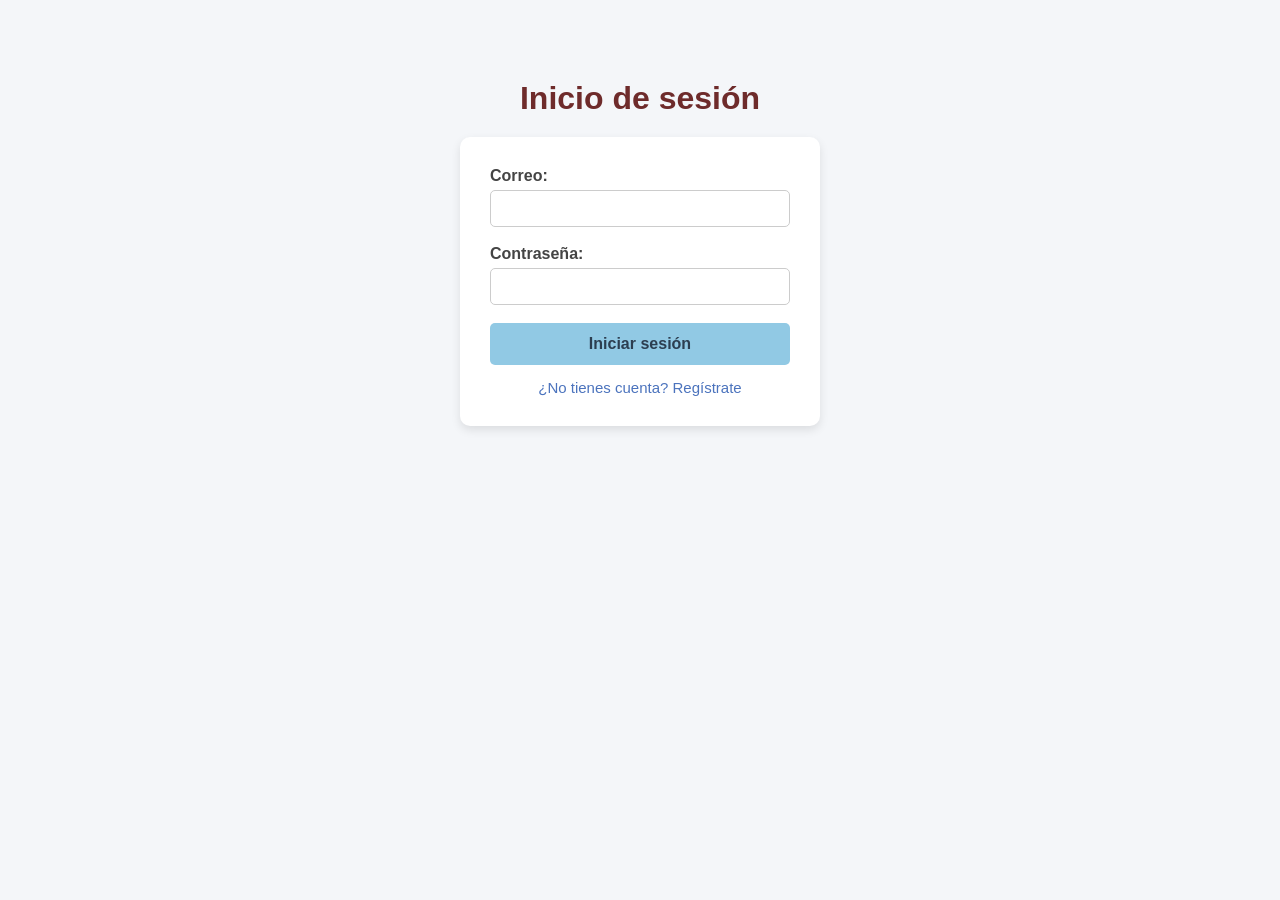
<file: backoffice.3/index.html>
<!DOCTYPE html>
<html lang="en">
<head>
  <meta charset="UTF-8">
  <meta http-equiv="refresh" content="0; url=Login.html">
  <title>Redirigiendo...</title>
  <script>
    window.location.replace("Login.html");
  </script>
</head>
<body>
  <p>Redirigiendo al <a href="Login.html">inicio de sesión</a>...</p>
</body>
</html>
</file>
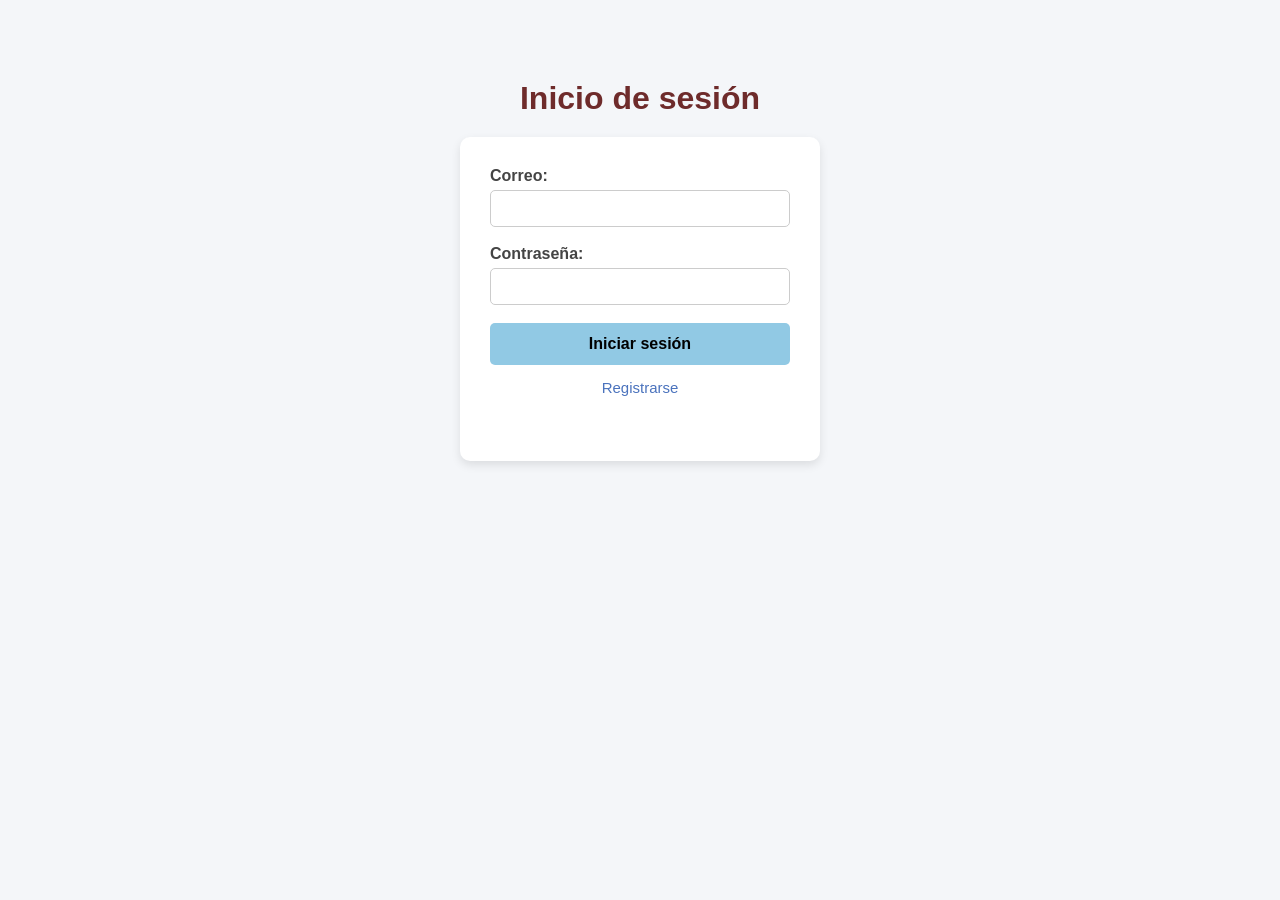
<file: backoffice(proyecto)/Home.html>
<!DOCTYPE html>
<html lang="en">
<head>
    <meta charset="UTF-8">
    <meta name="viewport" content="width=device-width, initial-scale=1.0">
    <title>Home</title>
    <link rel="stylesheet" href="styles.css">
</head>
<body class="dashboard-body">
  <header class="navbar">
    <h2>Backoffice</h2>
    <button id="logoutBtn" class="cerrar">Cerrar Sesión</button>
  </header>

  <div class="proyectos-container">
    <div class="proyectos-header">
      <h1>Mis Proyectos</h1>
      <button id="openModalBtn" class="agregar">+ Agregar Proyecto</button>
    </div>

    <section id="projectsGrid" class="ejemplos-grid">
      <article class="ejemplo-card">
        <h3>Proyecto de Ejemplo</h3>
        <p class="ejemplo">Descripción breve del proyecto registrado en el backoffice.</p>
        <span class="ejemplo">HTML / CSS / JS</span>
        <div class="ejemplo-actions">
          <button class="ejemplo">Actualizar</button>
          <button class="ejemplo">Eliminar</button>
        </div>
      </article>
    </section>
  </div>

  <div id="projectModal" class="agregar-proyecto-modal">
    <div class="agregar-proyecto-content">
      <h2 id="modalTitle">Agregar Proyecto</h2>
      <form id="projectForm">
        <div>
          <label for="projectTitle">Título del proyecto</label>
          <input type="text" id="projectTitle" required>
        </div>
        <div>
          <label for="projectDesc">Descripción</label>
          <textarea id="projectDesc" rows="3" required></textarea>
        </div>
        <div>
          <label for="projectTech">Tecnologías</label>
          <input type="text" id="projectTech" required>
        </div>
        <div>
          <label for="projectRepo">URL del repositorio (opcional)</label>
          <input type="url" id="projectRepo" >
        </div>
        <div>
          <label for="projectImages">URL de la imagen (opcional)</label>
          <input type="url" id="projectImages">
        </div>
        <div class="cancelar-guardar">
          <button type="button" id="closeModalBtn" class="cancelar">Cancelar</button>
          <button type="submit" class="guardar">Guardar</button>
        </div>
      </form>
    </div>
  </div>
  <script src="home.js"></script>
</body>
</html>
</file>
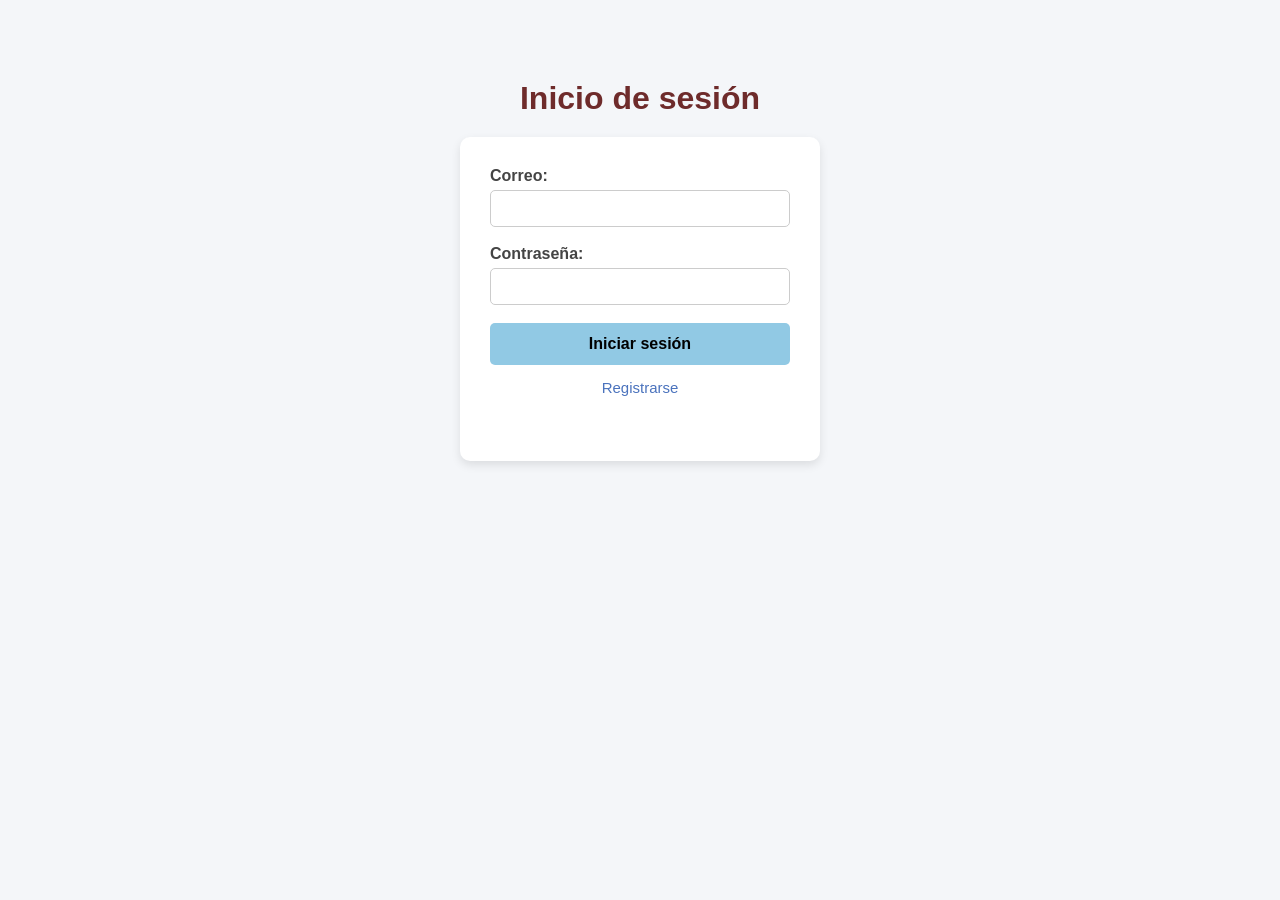
<file: backoffice(proyecto)/Login.html>
<!DOCTYPE html>
<html lang="en">
<head>
    <meta charset="UTF-8">
    <meta name="viewport" content="width=device-width, initial-scale=1.0">
    <title>Login</title>
    <link rel="stylesheet" href="styles.css">
</head>
<body>
    <h1 class="titulo">Inicio de sesión</h1>
    <form action="#" method="post" class="formulario">
        <label for="username">Correo:</label>
        <input type="email" id="username" name="email" autocomplete="email" required>
        <label for="password">Contraseña:</label>
        <input type="password" id="password" name="password" autocomplete="current-password" required>
        <button type="submit" class="boton">Iniciar sesión</button>
        <a class="link" href="Registrar.html">Registrarse</a>
    </form>
    <script src="script.js"></script>
</body>
</html>
</file>
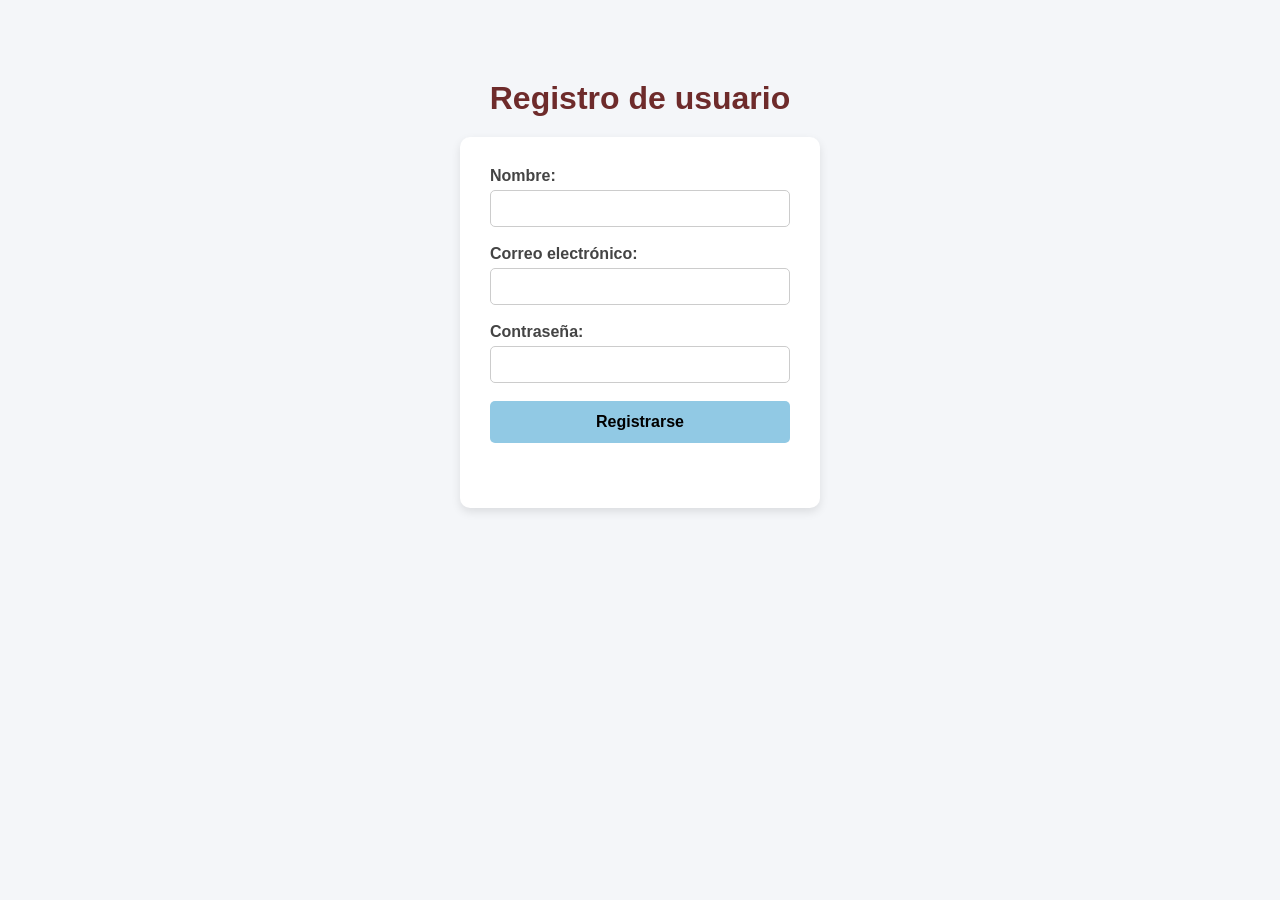
<file: backoffice(proyecto)/Registrar.html>
<!DOCTYPE html>
<html lang="es">
<head>
    <meta charset="UTF-8">
    <meta name="viewport" content="width=device-width, initial-scale=1.0">
    <title>Registrar</title>
    <link rel="stylesheet" href="styles.css">
</head>
<body>
    <h1 class="titulo">Registro de usuario</h1>
    <form action="#" method="post" class="formulario">
        <label for="username">Nombre:</label>
        <input type="text" id="username" name="username" required>
        <label for="email">Correo electrónico:</label>
        <input type="email" id="email" name="email" required>
        <label for="password">Contraseña:</label>
        <input type="password" id="password" name="password" required>
        <button type="submit" class="boton">Registrarse</button>
    </form>
    <script src="script.js"></script>
</body>
</html>
</file>
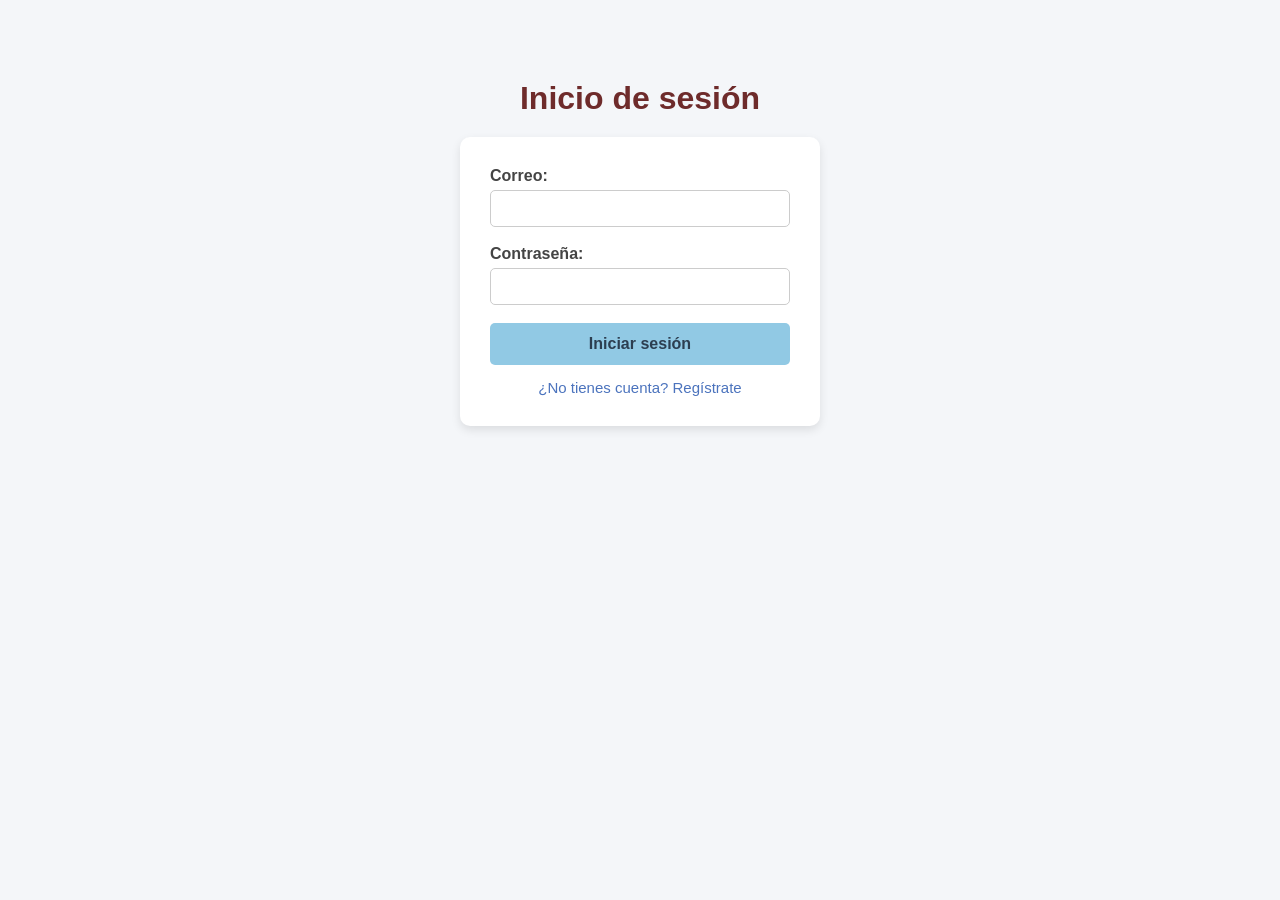
<file: backoffice.3/Home.html>
<!DOCTYPE html>
<html lang="en">
<head>
  <meta charset="UTF-8">
  <meta name="viewport" content="width=device-width, initial-scale=1.0">
  <title>Home - Backoffice</title>
  <link rel="stylesheet" href="styles.css">
</head>
<body class="dashboard-body">
  <header class="navbar">
    <h2>Backoffice</h2>
    <div class="navbar-user">
      <span id="userGreeting" class="user-greeting"></span>
      <button id="logoutBtn" class="cerrar">Cerrar Sesión</button>
    </div>
  </header>

  <main class="proyectos-container">
    <div class="proyectos-header">
      <h1>Mis Proyectos</h1>
      <button id="openModalBtn" class="agregar">+ Agregar Proyecto</button>
    </div>

    <div id="homeMessage" class="mensaje hidden"></div>

    <section id="projectsGrid" class="ejemplos-grid">
      <p class="estado-lista">Cargando proyectos...</p>
    </section>
  </main>

  <div id="projectModal" class="agregar-proyecto-modal hidden">
    <div class="agregar-proyecto-content">
      <h2 id="modalTitle">Agregar Proyecto</h2>
      <form id="projectForm">
        <div>
          <label for="projectTitle">Título del proyecto</label>
          <input type="text" id="projectTitle" placeholder="Ej. Sistema de inventario" required>
        </div>
        <div>
          <label for="projectDesc">Descripción</label>
          <textarea id="projectDesc" rows="3" placeholder="Breve descripción del proyecto" required></textarea>
        </div>
        <div>
          <label for="projectTech">Tecnologías</label>
          <input type="text" id="projectTech" placeholder="React, Node, MongoDB" required>
        </div>
        <div>
          <label for="projectRepo">URL del repositorio</label>
          <input type="url" id="projectRepo" placeholder="https://github.com/usuario/proyecto">
        </div>
        <div>
          <div>
            <label for="projectImages">URLs de imágenes</label>
            <input type="text" id="projectImages" placeholder="https://ejemplo.com/img1.png">
          </div>
        </div>
        <div class="cancelar-guardar">
          <button type="button" id="closeModalBtn" class="cancelar">Cancelar</button>
          <button type="submit" class="guardar">Guardar</button>
        </div>
      </form>
    </div>
  </div>

  <div id="detailModal" class="agregar-proyecto-modal hidden">
    <div class="agregar-proyecto-content">
      <h2>Detalle del Proyecto</h2>
      <div id="detailContent" class="detalle-contenido"></div>
      <div class="cancelar-guardar">
        <button type="button" id="closeDetailModalBtn" class="guardar">Cerrar</button>
      </div>
    </div>
  </div>

  <script src="home.js"></script>
</body>
</html>
</file>
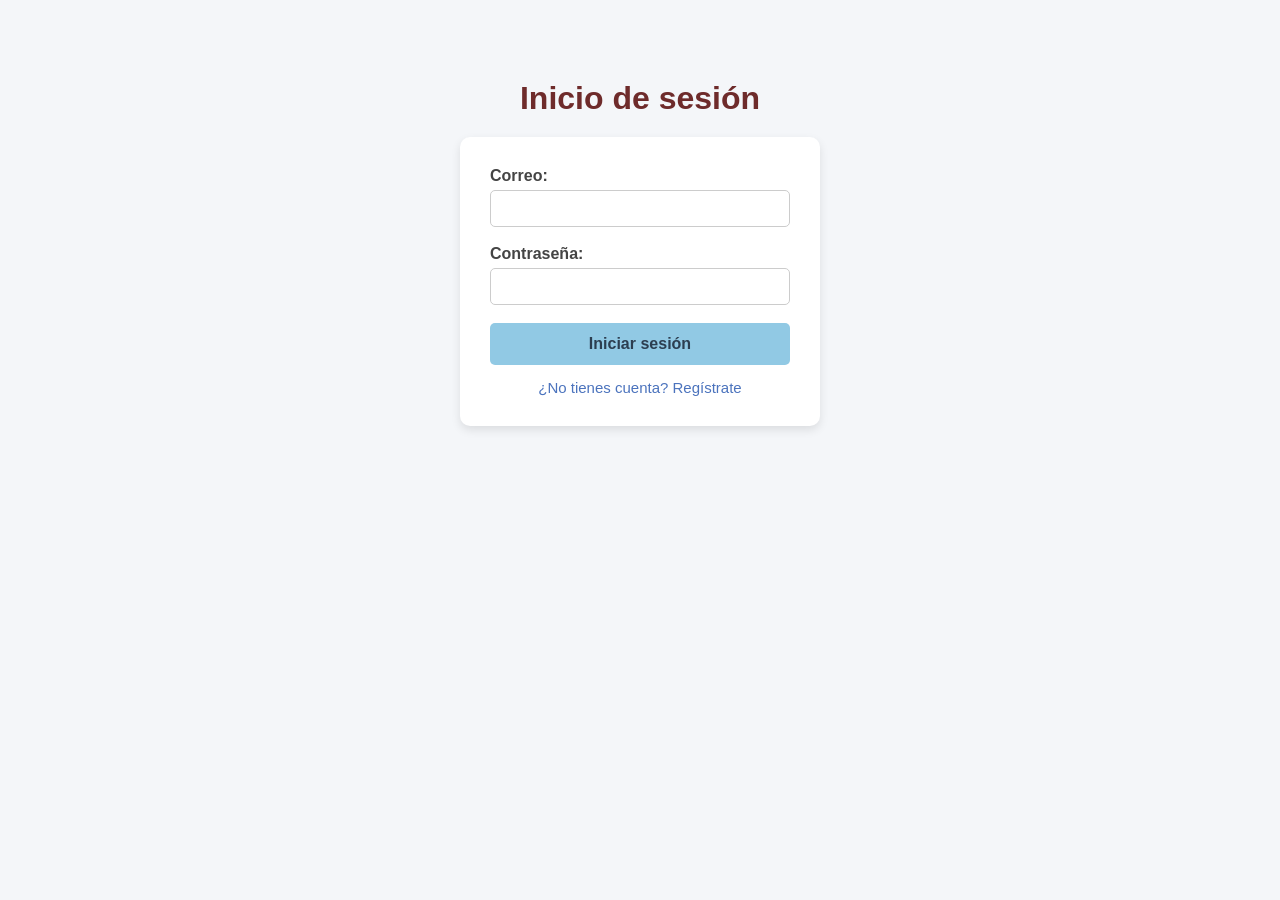
<file: backoffice.3/Login.html>
<!DOCTYPE html>
<html lang="en">
<head>
  <meta charset="UTF-8">
  <meta name="viewport" content="width=device-width, initial-scale=1.0">
  <title>Login - Backoffice</title>
  <link rel="stylesheet" href="styles.css">
</head>
<body>
  <h1 class="titulo">Inicio de sesión</h1>
  <form action="#" method="post" class="formulario">
    <label for="username">Correo:</label>
    <input type="email" id="username" name="email" autocomplete="email" required>
    <label for="password">Contraseña:</label>
    <input type="password" id="password" name="password" autocomplete="current-password" required>
    <button type="submit" class="boton">Iniciar sesión</button>
    <a class="link" href="Registrar.html">¿No tienes cuenta? Regístrate</a>
  </form>
  <script src="script.js"></script>
</body>
</html>
</file>
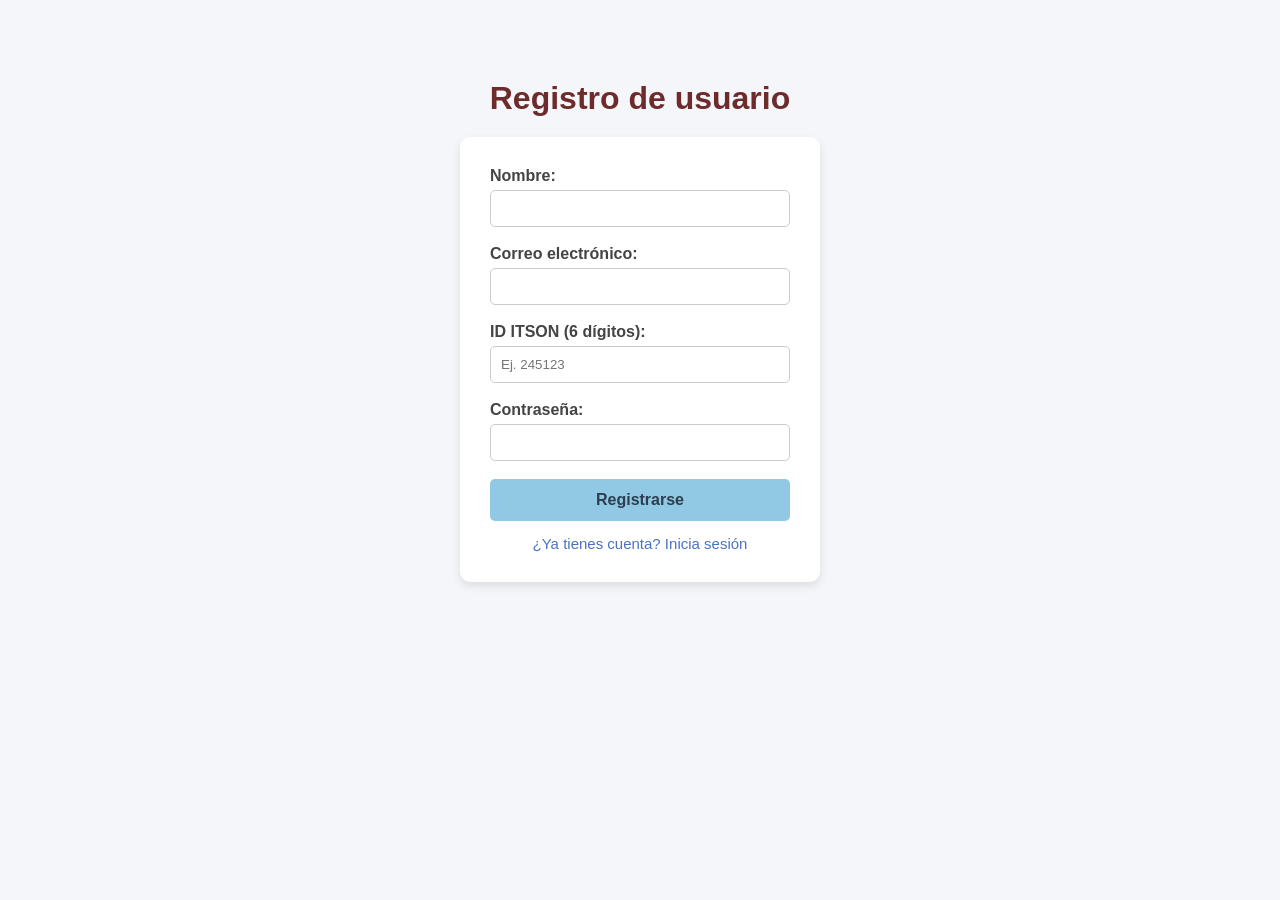
<file: backoffice.3/Registrar.html>
<!DOCTYPE html>
<html lang="en">
<head>
  <meta charset="UTF-8">
  <meta name="viewport" content="width=device-width, initial-scale=1.0">
  <title>Registrar - Backoffice</title>
  <link rel="stylesheet" href="styles.css">
</head>
<body>
  <h1 class="titulo">Registro de usuario</h1>
  <form action="#" method="post" class="formulario">
    <label for="username">Nombre:</label>
    <input type="text" id="username" name="username" autocomplete="name" required>
    <label for="email">Correo electrónico:</label>
    <input type="email" id="email" name="email" autocomplete="email" required>
    <label for="itsonId">ID ITSON (6 dígitos):</label>
    <input type="text" id="itsonId" name="itsonId" maxlength="6" pattern="\d{6}" placeholder="Ej. 245123" required>
    <label for="password">Contraseña:</label>
    <input type="password" id="password" name="password" autocomplete="new-password" required>
    <button type="submit" class="boton">Registrarse</button>
    <a class="link" href="index.html">¿Ya tienes cuenta? Inicia sesión</a>
  </form>
  <script src="script.js"></script>
</body>
</html>
</file>
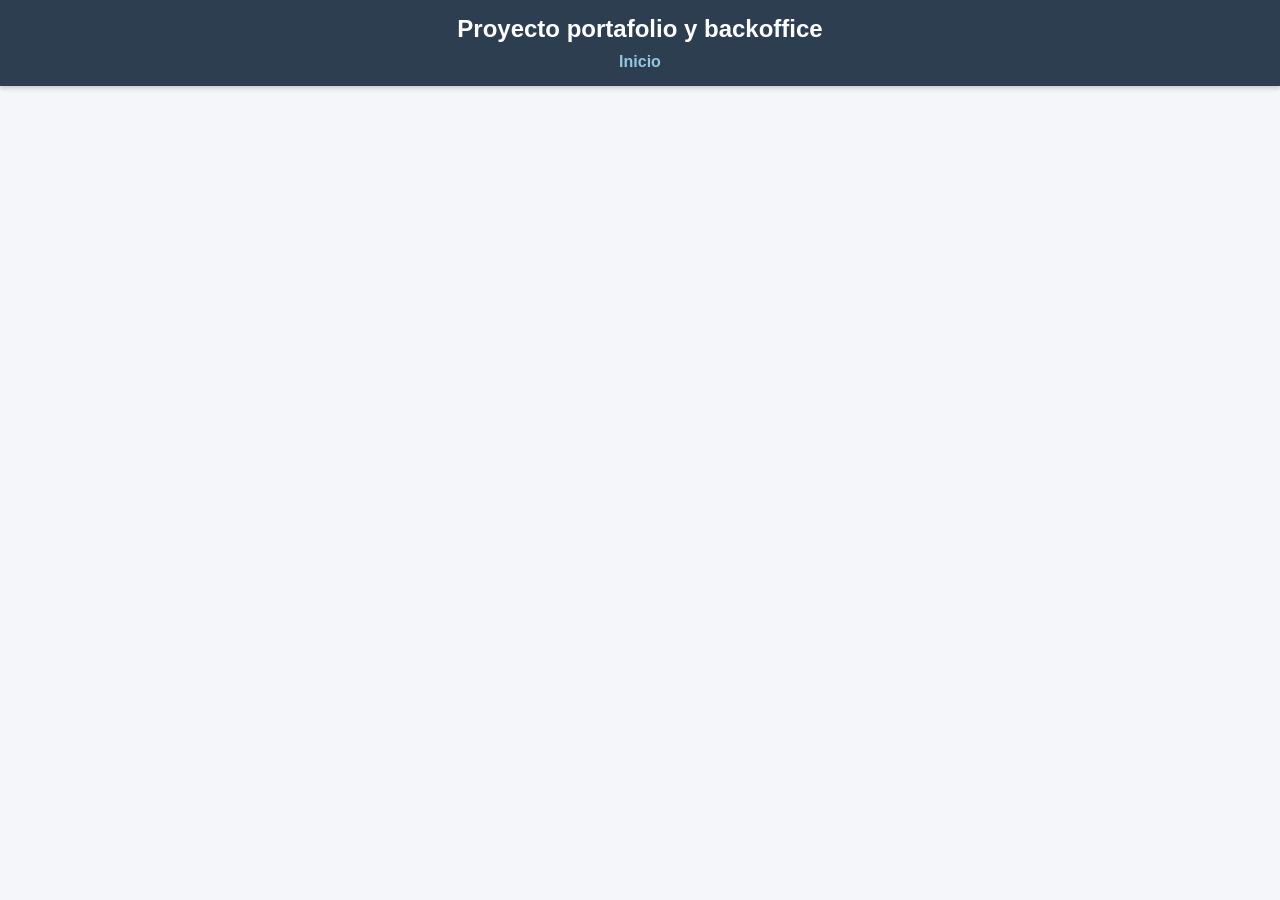
<file: backoffice/Home.html>
<!DOCTYPE html>
<html lang="en">
<head>
    <meta charset="UTF-8">
    <meta name="viewport" content="width=device-width, initial-scale=1.0">
    <title>Home</title>
    <link rel="stylesheet" href="styles.css">
</head>
<body>
    <header>
        <h1>Proyecto portafolio y backoffice</h1>
        <nav>
            <ul>
                <li><a href="Home.html">Inicio</a></li>
            </ul>
        </nav>
    </header>
</body>
</html>
</file>
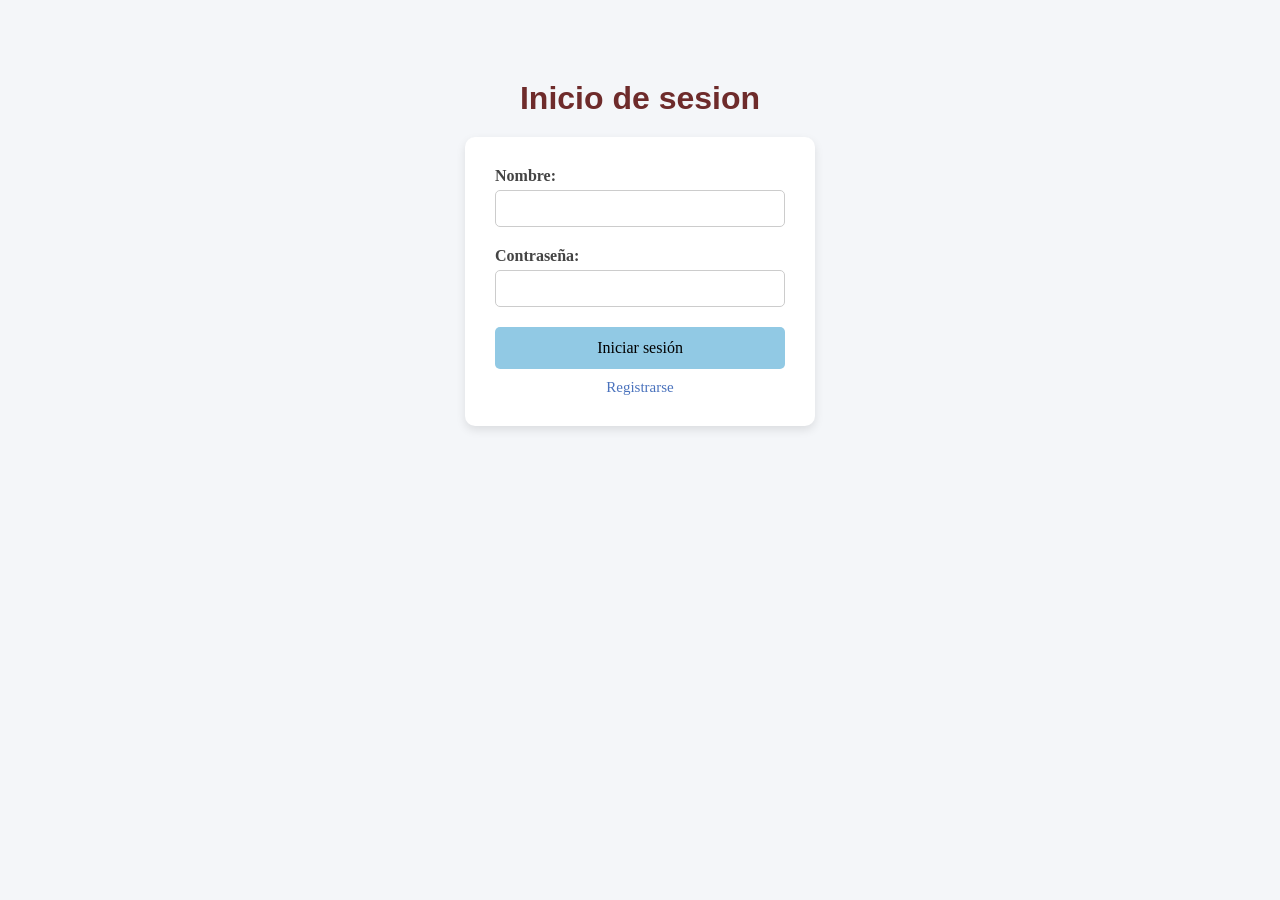
<file: backoffice/Login.html>
<!DOCTYPE html>
<html lang="en">
<head>
    <meta charset="UTF-8">
    <meta name="viewport" content="width=device-width, initial-scale=1.0">
    <title>Login</title>
    <link rel="stylesheet" href="styles.css">
</head>
<body>
    <h1 class="titulo">Inicio de sesion</h1>
    <form action="#" method="post" class="formulario">
        <label for="username">Nombre:</label>
        <input type="text" id="username" name="username" required>
        <label for="password">Contraseña:</label>
        <input type="password" id="password" name="password" required>
        <button class="boton"><a href="Home.html">Iniciar sesión</a></button>
        <a class="link" href="Registrar.html">Registrarse</a>
    </form>
</body>
</html>
</file>
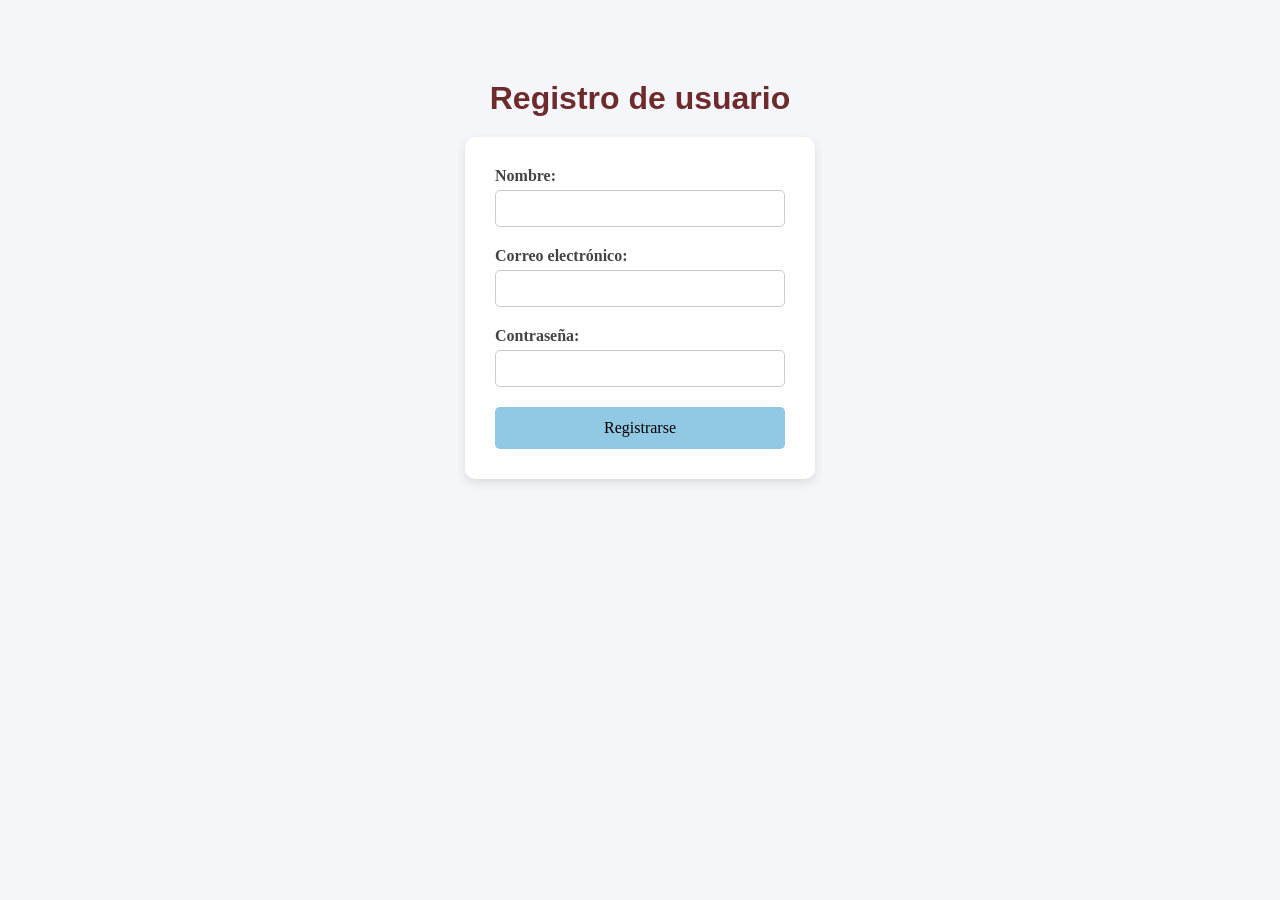
<file: backoffice/Registrar.html>
<!DOCTYPE html>
<html lang="en">
<head>
    <meta charset="UTF-8">
    <meta name="viewport" content="width=device-width, initial-scale=1.0">
    <title>Registrar</title>
    <link rel="stylesheet" href="styles.css">
</head>
<body>
    <h1 class="titulo">Registro de usuario</h1>
    <form action="#" method="post" class="formulario">
        <label for="username">Nombre:</label>
        <input type="text" id="username" name="username" required>
        <label for="email">Correo electrónico:</label>
        <input type="email" id="email" name="email" required>
        <label for="password">Contraseña:</label>
        <input type="password" id="password" name="password" required>
        <button class="boton"><a href="Login.html">Registrarse</a></button>
    </form>
</body>
</html>
</file>
<file: backoffice(proyecto)/styles.css>
* {
  box-sizing: border-box;
  margin: 0;
  padding: 0;
}

body {
  font-family: 'Arial', sans-serif;
  background-color: #f4f6f9;
  color: #333;
  display: flex;
  flex-direction: column;
  align-items: center;
  min-height: 100vh;
  padding-top: 80px;
}

.titulo {
  text-align: center;
  color: #6e2b2b;
  margin-bottom: 20px;
}

.formulario {
  display: flex;
  flex-direction: column;
  align-items: center;
  background-color: #ffffff;
  padding: 30px;
  border-radius: 10px;
  box-shadow: 0 4px 10px rgba(0, 0, 0, 0.1);
  width: 90%;
  max-width: 360px;
}

.formulario label {
  align-self: flex-start;
  margin-bottom: 5px;
  font-weight: bold;
  color: #444;
}

.formulario input {
  width: 100%;
  padding: 10px;
  margin-bottom: 18px;
  border: 1px solid #ccc;
  border-radius: 5px;
  outline: none;
}

.formulario input:focus {
  border-color: #91c9e4;
  box-shadow: 0 0 5px rgba(145, 201, 228, 0.5);
}

.boton {
  background-color: #91c9e4;
  border: none;
  border-radius: 5px;
  cursor: pointer;
  font-size: 16px;
  font-weight: bold;
  width: 100%;
  padding: 12px 20px;
  transition: background-color 0.3s ease;
}

.boton:hover {
  background-color: #7ab5d1;
}

.boton a {
  color: #2c3e50;
  text-decoration: none;
  display: block;
  width: 100%;
}

.link {
  color: #4b73bd;
  text-decoration: none;
  margin-top: 14px;
  font-size: 15px;
}

.link:hover {
  text-decoration: underline;
  color: #35548c;
}

.mensaje {
  width: 100%;
  padding: 10px;
  border-radius: 5px;
  margin-bottom: 15px;
  font-size: 14px;
  text-align: center;
}

.mensaje.error {
  background-color: #fdecea;
  color: #b71c1c;
  border: 1px solid #f5c6cb;
}

.mensaje.exito {
  background-color: #e8f5e9;
  color: #1b5e20;
  border: 1px solid #c3e6cb;
}

body.dashboard-body {
  padding-top: 0;
  align-items: stretch;
}

.navbar {
  background-color: #2c3e50;
  color: white;
  width: 100%;
  padding: 15px 30px;
  display: flex;
  justify-content: space-between;
  align-items: center;
  box-shadow: 0 2px 5px rgba(0, 0, 0, 0.2);
}

.cerrar {
  background-color: #c0392b;
  color: white;
  border: none;
  padding: 8px 16px;
  border-radius: 5px;
  cursor: pointer;
  font-weight: bold;
  transition: background-color 0.3s ease;
}

.cerrar:hover {
  background-color: #a93226;
}

.proyectos-container {
  width: 90%;
  max-width: 1200px;
  margin: 30px auto;
}

.proyectos-header {
  display: flex;
  justify-content: space-between;
  align-items: center;
  margin-bottom: 25px;
  flex-wrap: wrap;
  gap: 15px;
}

.proyectos-header h1 {
  color: #6e2b2b;
}

.agregar {
  background-color: #91c9e4;
  color: #2c3e50;
  border: none;
  padding: 10px 18px;
  border-radius: 5px;
  cursor: pointer;
  font-weight: bold;
  font-size: 15px;
  transition: background-color 0.3s ease;
}

.agregar:hover {
  background-color: #7ab5d1;
}

.ejemplos-grid {
  display: grid;
  grid-template-columns: repeat(auto-fill, minmax(280px, 1fr));
  gap: 20px;
}

.ejemplo-card {
  background: #ffffff;
  padding: 20px;
  border-radius: 10px;
  box-shadow: 0 4px 10px rgba(0, 0, 0, 0.1);
  display: flex;
  flex-direction: column;
  gap: 10px;
}

.ejemplo-card h3 {
  color: #2c3e50;
  border-bottom: 2px solid #f4f6f9;
  padding-bottom: 8px;
}

p.ejemplo {
  font-size: 14px;
  line-height: 1.5;
  color: #555;
}

span.ejemplo {
  display: inline-block;
  align-self: flex-start;
  background-color: #eef5f9;
  color: #2c3e50;
  padding: 4px 10px;
  border-radius: 15px;
  font-size: 12px;
  font-weight: bold;
}

.repo-link {
  color: #4b73bd;
  text-decoration: none;
  font-size: 14px;
  font-weight: bold;
}

.repo-link:hover {
  text-decoration: underline;
}

.ejemplo-actions {
  display: flex;
  gap: 10px;
  margin-top: auto;
  padding-top: 10px;
}

button.ejemplo {
  flex: 1;
  padding: 8px 12px;
  border: none;
  border-radius: 5px;
  cursor: pointer;
  font-weight: bold;
  font-size: 13px;
  background-color: #91c9e4;
  color: #2c3e50;
  transition: opacity 0.2s ease;
}

button.ejemplo.btn-delete {
  background-color: #e74c3c;
  color: white;
}

button.ejemplo:hover {
  opacity: 0.85;
}

.agregar-proyecto-modal {
  position: fixed;
  inset: 0;
  background-color: rgba(0, 0, 0, 0.5);
  display: flex;
  justify-content: center;
  align-items: center;
  padding: 20px;
  z-index: 1000;
}

.hidden {
  display: none !important;
}

.agregar-proyecto-content {
  background: #ffffff;
  padding: 25px;
  border-radius: 10px;
  width: 100%;
  max-width: 480px;
  box-shadow: 0 6px 20px rgba(0, 0, 0, 0.2);
}

.agregar-proyecto-content h2 {
  color: #6e2b2b;
  margin-bottom: 18px;
}

.agregar-proyecto-content form > div {
  display: flex;
  flex-direction: column;
  margin-bottom: 14px;
}

.agregar-proyecto-content label {
  font-weight: bold;
  font-size: 14px;
  margin-bottom: 5px;
  color: #444;
}

.agregar-proyecto-content input,
.agregar-proyecto-content textarea {
  width: 100%;
  padding: 10px;
  border: 1px solid #ccc;
  border-radius: 5px;
  font-family: 'Arial', sans-serif;
  outline: none;
}

.agregar-proyecto-content input:focus,
.agregar-proyecto-content textarea:focus {
  border-color: #91c9e4;
  box-shadow: 0 0 5px rgba(145, 201, 228, 0.5);
}

.cancelar-guardar {
  flex-direction: row !important;
  justify-content: flex-end;
  gap: 10px;
  margin-top: 18px;
  margin-bottom: 0 !important;
}

.cancelar,
.guardar {
  padding: 10px 18px;
  border: none;
  border-radius: 5px;
  cursor: pointer;
  font-weight: bold;
}

.cancelar {
  background-color: #ccc;
  color: #333;
}

.guardar {
  background-color: #91c9e4;
  color: #2c3e50;
}

.guardar:hover {
  background-color: #7ab5d1;
}
</file>
<file: backoffice.3/styles.css>
* {
  box-sizing: border-box;
  margin: 0;
  padding: 0;
}

body {
  font-family: 'Arial', sans-serif;
  background-color: #f4f6f9;
  color: #333;
  display: flex;
  flex-direction: column;
  align-items: center;
  min-height: 100vh;
  padding-top: 80px;
}

.titulo {
  text-align: center;
  color: #6e2b2b;
  margin-bottom: 20px;
}

.formulario {
  display: flex;
  flex-direction: column;
  align-items: center;
  background-color: #ffffff;
  padding: 30px;
  border-radius: 10px;
  box-shadow: 0 4px 10px rgba(0, 0, 0, 0.1);
  width: 90%;
  max-width: 360px;
}

.formulario label {
  align-self: flex-start;
  margin-bottom: 5px;
  font-weight: bold;
  color: #444;
}

.formulario input {
  width: 100%;
  padding: 10px;
  margin-bottom: 18px;
  border: 1px solid #ccc;
  border-radius: 5px;
  outline: none;
}

.formulario input:focus {
  border-color: #91c9e4;
  box-shadow: 0 0 5px rgba(145, 201, 228, 0.5);
}

.boton {
  background-color: #91c9e4;
  color: #2c3e50;
  border: none;
  border-radius: 5px;
  cursor: pointer;
  font-size: 16px;
  font-weight: bold;
  width: 100%;
  padding: 12px 20px;
  transition: background-color 0.3s ease;
}

.boton:hover {
  background-color: #7ab5d1;
}

.link {
  color: #4b73bd;
  text-decoration: none;
  margin-top: 14px;
  font-size: 15px;
}

.link:hover {
  text-decoration: underline;
  color: #35548c;
}

.mensaje {
  width: 100%;
  padding: 10px;
  border-radius: 5px;
  margin-bottom: 15px;
  font-size: 14px;
  text-align: center;
}

.mensaje.error {
  background-color: #fdecea;
  color: #b71c1c;
  border: 1px solid #f5c6cb;
}

.mensaje.exito {
  background-color: #e8f5e9;
  color: #1b5e20;
  border: 1px solid #c3e6cb;
}

body.dashboard-body {
  padding-top: 0;
  align-items: stretch;
}

.navbar {
  background-color: #2c3e50;
  color: white;
  width: 100%;
  padding: 15px 30px;
  display: flex;
  justify-content: space-between;
  align-items: center;
  box-shadow: 0 2px 5px rgba(0, 0, 0, 0.2);
}

.navbar-user {
  display: flex;
  align-items: center;
  gap: 15px;
}

.user-greeting {
  font-size: 14px;
  color: #d9e8f5;
}

.cerrar {
  background-color: #c0392b;
  color: white;
  border: none;
  padding: 8px 16px;
  border-radius: 5px;
  cursor: pointer;
  font-weight: bold;
  transition: background-color 0.3s ease;
}

.cerrar:hover {
  background-color: #a93226;
}

.proyectos-container {
  width: 90%;
  max-width: 1200px;
  margin: 30px auto;
}

.proyectos-header {
  display: flex;
  justify-content: space-between;
  align-items: center;
  margin-bottom: 25px;
  flex-wrap: wrap;
  gap: 15px;
}

.proyectos-header h1 {
  color: #6e2b2b;
}

.agregar {
  background-color: #91c9e4;
  color: #2c3e50;
  border: none;
  padding: 10px 18px;
  border-radius: 5px;
  cursor: pointer;
  font-weight: bold;
  font-size: 15px;
  transition: background-color 0.3s ease;
}

.agregar:hover {
  background-color: #7ab5d1;
}

.ejemplos-grid {
  display: grid;
  grid-template-columns: repeat(auto-fill, minmax(280px, 1fr));
  gap: 20px;
}

.estado-lista {
  grid-column: 1 / -1;
  text-align: center;
  color: #666;
  padding: 30px 10px;
}

.ejemplo-card {
  background: #ffffff;
  padding: 20px;
  border-radius: 10px;
  box-shadow: 0 4px 10px rgba(0, 0, 0, 0.1);
  display: flex;
  flex-direction: column;
  gap: 10px;
}

.proyecto-img {
  width: 100%;
  height: 160px;
  object-fit: cover;
  border-radius: 6px;
}

.ejemplo-card h3 {
  color: #2c3e50;
  border-bottom: 2px solid #f4f6f9;
  padding-bottom: 8px;
}

p.ejemplo {
  font-size: 14px;
  line-height: 1.5;
  color: #555;
}

span.ejemplo {
  display: inline-block;
  align-self: flex-start;
  background-color: #eef5f9;
  color: #2c3e50;
  padding: 4px 10px;
  border-radius: 15px;
  font-size: 12px;
  font-weight: bold;
}

.repo-link {
  color: #4b73bd;
  text-decoration: none;
  font-size: 14px;
  font-weight: bold;
  word-break: break-all;
}

.repo-link:hover {
  text-decoration: underline;
}

.ejemplo-actions {
  display: flex;
  gap: 8px;
  margin-top: auto;
  padding-top: 10px;
}

button.ejemplo {
  flex: 1;
  padding: 8px 10px;
  border: none;
  border-radius: 5px;
  cursor: pointer;
  font-weight: bold;
  font-size: 13px;
  background-color: #91c9e4;
  color: #2c3e50;
  transition: opacity 0.2s ease;
}

button.ejemplo.btn-view {
  background-color: #2c3e50;
  color: white;
}

button.ejemplo.btn-delete {
  background-color: #e74c3c;
  color: white;
}

button.ejemplo:hover {
  opacity: 0.85;
}

.agregar-proyecto-modal {
  position: fixed;
  inset: 0;
  background-color: rgba(0, 0, 0, 0.5);
  display: flex;
  justify-content: center;
  align-items: center;
  padding: 20px;
  z-index: 1000;
}

.hidden {
  display: none !important;
}

.agregar-proyecto-content {
  background: #ffffff;
  padding: 25px;
  border-radius: 10px;
  width: 100%;
  max-width: 480px;
  max-height: 90vh;
  overflow-y: auto;
  box-shadow: 0 6px 20px rgba(0, 0, 0, 0.2);
}

.agregar-proyecto-content h2 {
  color: #6e2b2b;
  margin-bottom: 18px;
}

.agregar-proyecto-content form > div {
  display: flex;
  flex-direction: column;
  margin-bottom: 14px;
}

.agregar-proyecto-content label {
  font-weight: bold;
  font-size: 14px;
  margin-bottom: 5px;
  color: #444;
}

.agregar-proyecto-content input,
.agregar-proyecto-content textarea {
  width: 100%;
  padding: 10px;
  border: 1px solid #ccc;
  border-radius: 5px;
  font-family: 'Arial', sans-serif;
  outline: none;
}

.agregar-proyecto-content input:focus,
.agregar-proyecto-content textarea:focus {
  border-color: #91c9e4;
  box-shadow: 0 0 5px rgba(145, 201, 228, 0.5);
}

.detalle-contenido {
  display: flex;
  flex-direction: column;
  gap: 12px;
}

.detalle-imagen {
  width: 100%;
  max-height: 220px;
  object-fit: cover;
  border-radius: 6px;
}

.detalle-descripcion {
  font-size: 14px;
  line-height: 1.5;
  color: #444;
}

.detalle-meta {
  font-size: 14px;
  color: #333;
}

.cancelar-guardar {
  flex-direction: row !important;
  justify-content: flex-end;
  gap: 10px;
  margin-top: 18px;
  margin-bottom: 0 !important;
}

.cancelar,
.guardar {
  padding: 10px 18px;
  border: none;
  border-radius: 5px;
  cursor: pointer;
  font-weight: bold;
}

.cancelar {
  background-color: #ccc;
  color: #333;
}

.guardar {
  background-color: #91c9e4;
  color: #2c3e50;
}

.guardar:hover {
  background-color: #7ab5d1;
}
</file>
<file: backoffice/styles.css>
*{
    box-sizing: border-box;
    margin: 0;
    padding: 0;
}

body{
    font-family: 'Arial', sans-serif;
    background-color: #f4f6f9; /* Fondo gris claro suave */
    color: #333;
    display: flex;
    flex-direction: column;
    align-items: center;
    min-height: 100vh;
    padding-top: 80px; /* Espacio para que el header del Home no tape el contenido */
}

.titulo{
    text-align: center;
    color: #6e2b2b;
    font-family: 'Arial', sans-serif;
    margin-bottom: 20px;
}

.link{
    color: #4b73bd;
    text-decoration: none;
    font-family: 'Times New Roman', sans-serif;
    align-self: center;
    margin-top: 10px;
    font-size: 15px;
}

.link:hover{
    text-decoration: underline;
    color: #35548c;
}

.formulario{
    display: flex;
    flex-direction: column;
    align-items: center;
    background-color: #ffffff; 
    padding: 30px;
    border-radius: 10px;
    box-shadow: 0 4px 10px rgba(0, 0, 0, 0.1); 
    width: 100%;
    max-width: 350px;
    font-family: 'Times New Roman', sans-serif;
}

.formulario label{
    align-self: flex-start; 
    margin-bottom: 5px;
    font-weight: bold;
    color: #444;
}

.formulario input{
    width: 100%;
    padding: 10px;
    margin-bottom: 20px;
    border: 1px solid #ccc;
    border-radius: 5px;
    font-family: 'Arial', sans-serif;
    outline: none;
}

.formulario input:focus{
    border-color: #91c9e4; 
    box-shadow: 0 0 5px rgba(145, 201, 228, 0.5);
}

.boton{
    background-color: #91c9e4;
    border: none;
    border-radius: 5px;
    cursor: pointer;
    font-family: 'Times New Roman', sans-serif;
    font-size: 16px;
    width: 100%;
    padding: 0; 
    transition: background-color 0.3s ease;
}

.boton:hover{
    background-color: #7ab5d1;
}

.boton a{
    display: block;
    width: 100%;
    padding: 12px 20px;
    color: black;
    text-decoration: none;
}

header{
    background-color: #2c3e50;
    color: white;
    width: 100%;
    padding: 15px 0;
    text-align: center;
    position: absolute; 
    top: 0;
    left: 0;
    box-shadow: 0 2px 5px rgba(0,0,0,0.2);
}

header h1{
    font-size: 24px;
    margin-bottom: 10px;
    font-family: 'Arial', sans-serif;
}

nav ul{
    list-style: none;
    display: flex;
    justify-content: center;
    gap: 20px;
}

nav a{
    color: #91c9e4;
    text-decoration: none;
    font-weight: bold;
    font-family: 'Arial', sans-serif;
    padding: 5px 10px;
    border-radius: 5px;
    transition: background-color 0.3s ease, color 0.3s ease;
}

nav a:hover{
    background-color: #91c9e4;
    color: #2c3e50;
}
</file>
